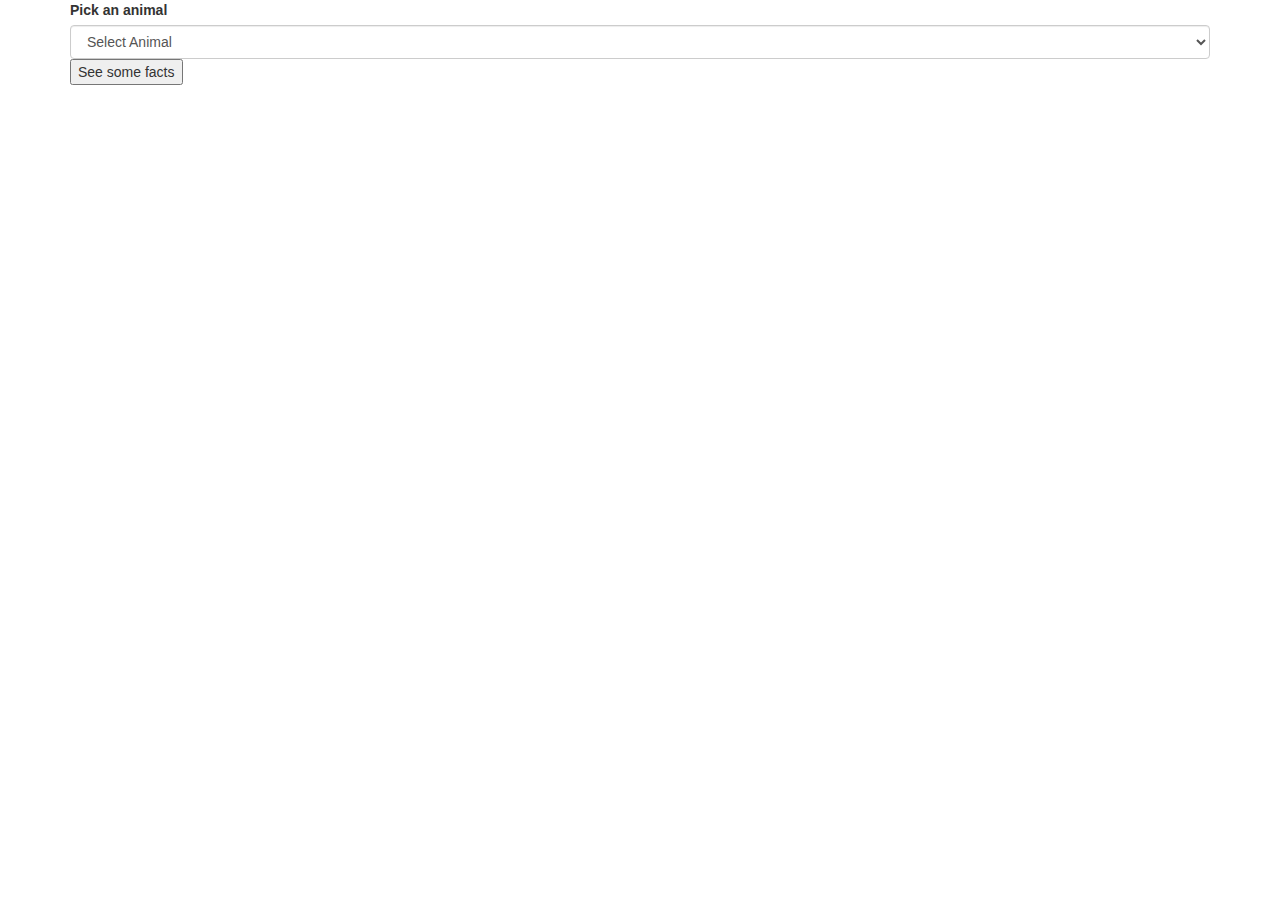
<file: index.html>
<!DOCTYPE html>
<html>
  <head>
    <link rel="stylesheet" href="css/bootstrap.css">
    <link rel="stylesheet" href="css/styles.css">
    <script src="js/jquery-3.3.1.js"></script>
    <script src="js/scripts.js"></script>
    <meta charset="utf-8">
    <title>Animal facts</title>
  </head>
  <body>
    <div class="container">
      <form id="userSelection">
        <label for="userSelect">Pick an animal</label>
        <select class="form-control" id="userSelect">
          <option value="none">Select Animal</option>
          <option value="turtles">Turtles</option>
          <option value="snakes">Snakes</option>
          <option value="insects">Insects</option>
        </select>
        <button type="submit" class="button">See some facts</button>
      </form>
      <div class="turtles">
        <p>TURTLES Lorem ipsum dolor sit amet, consectetur adipisicing elit, sed do eiusmod tempor incididunt ut labore et dolore magna aliqua. Ut enim ad minim veniam, quis nostrud exercitation ullamco laboris nisi ut aliquip ex ea commodo consequat. Duis aute irure dolor in reprehenderit in voluptate velit esse cillum dolore eu fugiat nulla pariatur. Excepteur sint occaecat cupidatat non proident, sunt in culpa qui officia deserunt mollit anim id est laborum.</p>
      </div>
      <div class="snakes">
        <p>SNAKES Lorem ipsum dolor sit amet, consectetur adipisicing elit, sed do eiusmod tempor incididunt ut labore et dolore magna aliqua. Ut enim ad minim veniam, quis nostrud exercitation ullamco laboris nisi ut aliquip ex ea commodo consequat. Duis aute irure dolor in reprehenderit in voluptate velit esse cillum dolore eu fugiat nulla pariatur. Excepteur sint occaecat cupidatat non proident, sunt in culpa qui officia deserunt mollit anim id est laborum.</p>
      </div>
      <div class="insects">
        <p>INSECTS Lorem ipsum dolor sit amet, consectetur adipisicing elit, sed do eiusmod tempor incididunt ut labore et dolore magna aliqua. Ut enim ad minim veniam, quis nostrud exercitation ullamco laboris nisi ut aliquip ex ea commodo consequat. Duis aute irure dolor in reprehenderit in voluptate velit esse cillum dolore eu fugiat nulla pariatur. Excepteur sint occaecat cupidatat non proident, sunt in culpa qui officia deserunt mollit anim id est laborum.</p>
      </div>
    </div>
  </body>
</html>
</file>
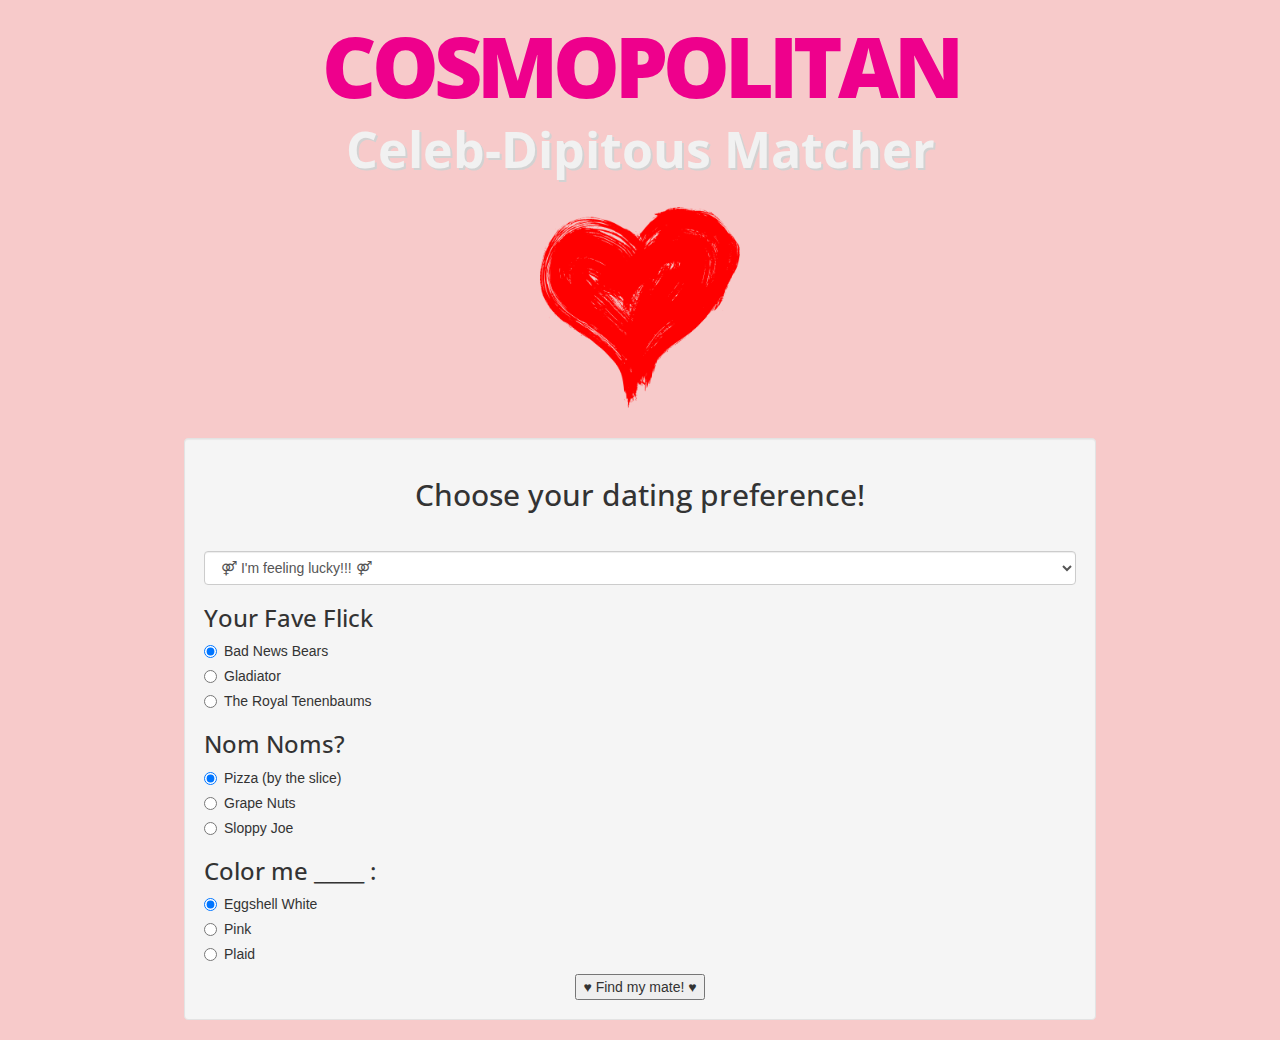
<file: dating.html>
<!DOCTYPE html>
<html>
  <head>
    <link rel="stylesheet" href="css/bootstrap.css">
    <link rel="stylesheet" href="css/datingstyles.css">
    <script src="js/jquery-3.3.1.js"></script>
    <script src="js/datingscripts.js"></script>
    <link href="https://fonts.googleapis.com/css?family=Open+Sans+Condensed:300" rel="stylesheet">
    <meta charset="utf-8">
    <title>Date me please</title>
  </head>
  <body>
    <div class="container">
      <h1>COSMOPOLITAN</h1>
      <h6>Celeb-Dipitous Matcher</h6>
      <img src="img/heart.png" alt="Picture of a heart" class="logo">
      <form id="datingSurvey">
        <div class="well">
          <h2>Choose your dating preference!</h2>
          <select id="preference" class="form-control">
            <option value="lucky">⚤ I'm feeling lucky!!! ⚤</option>
            <option value="male">♂ Male ♂</option>
            <option value="female">♀ Female ♀</option>
            <option value="loser">☠ I'm desperate!!! ☠</option>
          </select>
          <!-- movie question -->
          <h3>Your Fave Flick</h3>
          <div class="radio">
            <label>
              <input type="radio" name="movie" value="1" checked>
              Bad News Bears
            </label>
          </div>
          <div class="radio">
            <label>
              <input type="radio" name="movie" value="2">
              Gladiator
            </label>
          </div>
          <div class="radio">
            <label>
              <input type="radio" name="movie" value="3">
              The Royal Tenenbaums
            </label>
          </div>
          <!-- food question -->
          <h3>Nom Noms?</h3>
          <div class="radio">
            <label>
              <input type="radio" name="food" value="2" checked>
              Pizza (by the slice)
            </label>
          </div>
          <div class="radio">
            <label>
              <input type="radio" name="food" value="3">
              Grape Nuts
            </label>
          </div>
          <div class="radio">
            <label>
              <input type="radio" name="food" value="1">
              Sloppy Joe
            </label>
          </div>
          <!-- Color question -->
          <h3>Color me _____ :</h3>
          <div class="radio">
            <label>
              <input type="radio" name="color" value="3" checked>
              Eggshell White
            </label>
          </div>
          <div class="radio">
            <label>
              <input type="radio" name="color" value="2">
              Pink
            </label>
          </div>
          <div class="radio">
            <label>
              <input type="radio" name="color" value="1">
              Plaid
            </label>
          </div>
          <button type="submit" class="button">&hearts; Find my mate! &hearts;</button>
        </div>
      </form>
      <div class="results well">
        <div class="steve">
          <h2>You're Seeing Stars for Steve!</h2>
          <img src="img/steve.jpg" alt="Steve Buscemi">
        </div>
        <div class="nicki">
          <h2>You're Nuts for Nicki!</h2>
          <img src="img/nicki.jpg" alt="Nicki Minaj">
        </div>
        <div class="tilda">
          <h2>~~~TILDA~~~</h2>
          <img src="img/tilda.jpeg" alt="Tilda Swinton">
        </div>
        <div class="prince">
          <h2>Your Prince Is Waiting</h2>
          <img src="img/prince.jpg" alt="Prince">
        </div>
        <div class="therock">
          <h2>He's Your Rock!</h2>
          <img src="img/therock.jpg" alt="Dwayne Johnson">
        </div>
        <div class="schaal">
          <h2>All About K Schaal</h2>
          <img src="img/schaal.jpg" alt="Kristen Schaal">
        </div>
        <div class="loser">
          <h2>You Gott-Fried!</h2>
          <img src="img/gottfried.jpg" alt="Golbert Gottfried">
        </div>
        <a href="dating.html"><button class="button">&hearts; Try again! &hearts;<br><span class="loser">Loser :P</span></button></a>
      </div>
    </div>
  </body>
</html>
</file>
<file: css/styles.css>
.turtles, .snakes, .insects {
  display: none;
}
</file>
<file: css/datingstyles.css>
a {
  color: inherit;
  text-decoration: inherit;
}

a:hover {
  color: inherit;
  text-decoration: inherit;
}

body {
  background-color: #f7caca;
}

button {
  display: block;
  margin-left: auto;
  margin-right: auto;
  margin-top: 10px;
}

button:hover {
  background-color: red;
  color: white;
}

h1, h2, h3, h6 {
  font-family: 'Open Sans Condensed', sans-serif;
}

h1 {
  color: #ee008c;
  letter-spacing: -5px;
  font-size: 84px;
  font-weight: 900;
  text-align: center;
  margin-left: auto;
  margin-right: auto;
}

h2 {
  text-align: center;
  padding-bottom: 30px;
}

h6 {
  color: #f1f1f1;
  text-shadow: 2px 2px #d2d2d2;
  font-size: 50px;
  font-weight: bold;
  text-align: center;
}

img {
  display: block;
  margin-left: auto;
  margin-right: auto;
  width: 90%;
  border-radius: 10px;
}

.logo {
  display: block;
  width: 200px;
  margin: 30px auto;
}

.well {
  width: 80%;
  display: block;
  margin-left: auto;
  margin-right: auto;
}

.results {
  display: none;
}

.steve, .nicki, .tilda, .therock, .schaal, .prince, .loser {
  display: none;
}
</file>
